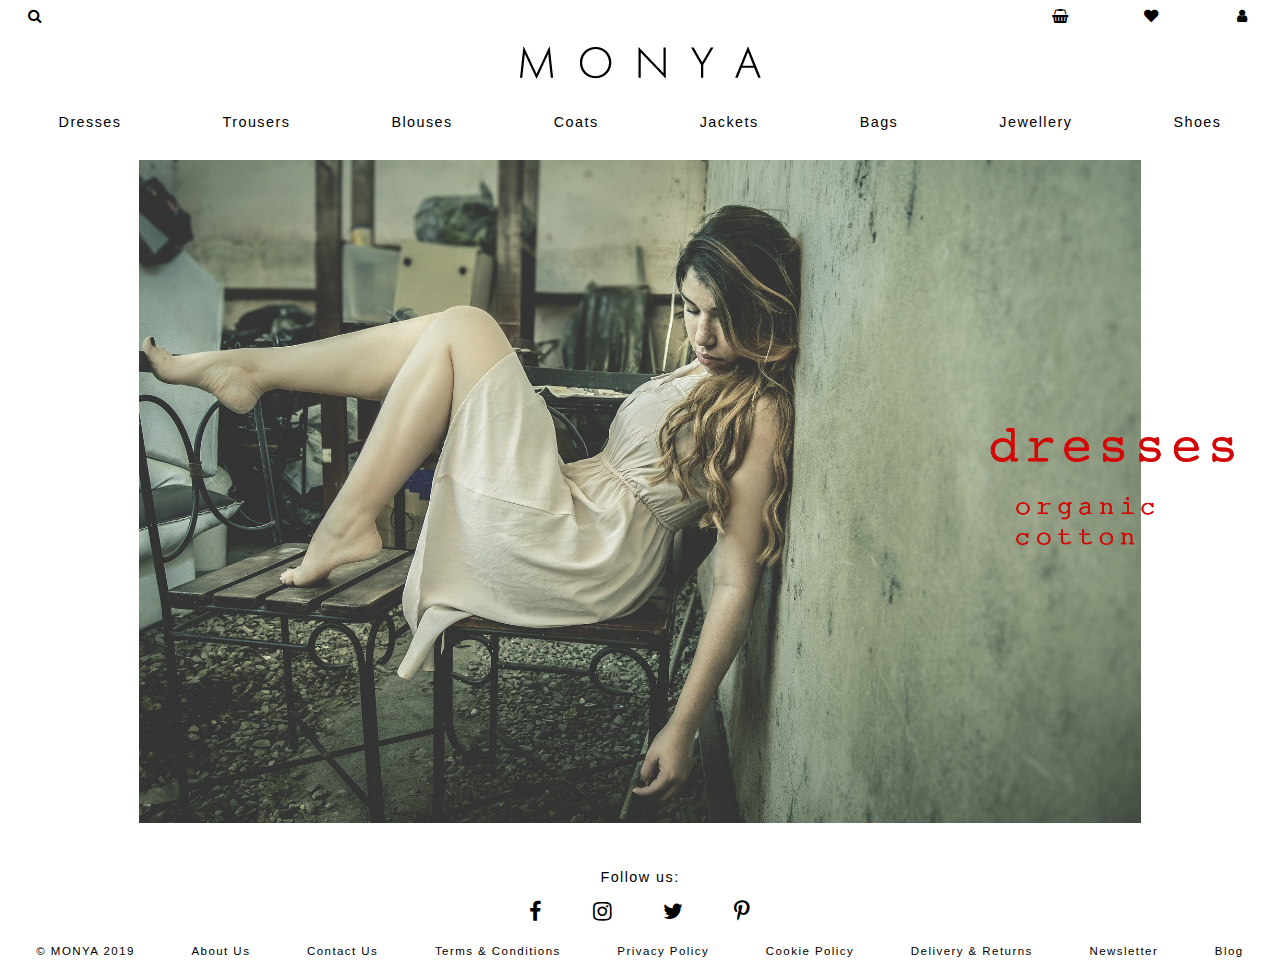
<file: index.html>
<!DOCTYPE html>
<html lang="en">
<head>
    <meta charset="UTF-8"/>
    <link rel="stylesheet" href="css/style.css"/>
    <link rel="stylesheet" href="https://cdnjs.cloudflare.com/ajax/libs/font-awesome/4.7.0/css/font-awesome.min.css"/>
    <script src="script/myScript.js"></script>
    <meta name="viewport" content="width=device-width, initial-scale=1.0"/>
    <title>M O N Y A avant-garde and stylish women's fashion</title>
    <meta name="description" content="Women's fashion in an original avant-garde style, designed by Monika Jaworska" />
    <meta name="keywords" content="monya, fashion, clothes, women's fashion, avant-garde, original, shop"/>
    <meta name="author" content="Ewelina Jaworska"/>
</head>

<body>

<header>

    <div id="top-nav">
        <div id="top-nav-left">
            <a class="tooltip" href="#"><i class="fa fa-fw fa-search"><span class="tooltiptext">Search</span></i></a>
        </div>
        <div id="top-nav-right">
            <a href="#"><i class="fa fa-shopping-basket"></i></a>
            <a href="#"><i class="fa fa-heart"></i></a>
            <a href="#"><i class="fa fa-fw fa-user"></i></a>
        </div>
    </div>

    <div id="logo"><a href="index.html"><img src="img/logo.png" alt="MONYA logo"></a></div>

    <div id="main-nav">
        <a href="dresses.html">Dresses</a>
        <a href="#">Trousers</a>
        <a href="#">Blouses</a>
        <a href="#">Coats</a>
        <a href="#">Jackets</a>
        <a href="#">Bags</a>
        <a href="#">Jewellery</a>
        <a href="#">Shoes</a>
    </div>

</header>

<div id="content">

    <div class="slider">
        <a href="#"><img class="mySlides" src="img/slider/blouses.jpg" alt="Girl with a brown blouse" onload="carousel()"></a>
        <a href="dresses.html" target="_blank"><img class="mySlides" src="img/slider/dresses.jpg"
                                                    alt="Girl with a white dress"></a>
        <a href="#"><img class="mySlides" src="img/slider/jewellery.jpg" alt="Girl with a ring"></a>
        <a href="#"><img class="mySlides" src="img/slider/trousers.jpg" alt="Girl with a jeans"></a>
        <a href="#"><img class="mySlides" src="img/slider/shoes.jpg" alt="Girl with a brown shoes"></a>
    </div>

</div>

<div id="social">
    <p>Follow us:</p>
    <div>
        <a href="#"><i class="fa fa-facebook-f"></i></a>
        <a href="#"><i class="fa fa-instagram"></i></a>
        <a href="#"><i class="fa fa-twitter"></i></a>
        <a href="#"><i class="fa fa-pinterest-p"></i></a>
    </div>
</div>

<footer>
    <span>© MONYA 2019</span>
    <a href="aboutUs.html">About Us</a>
    <a href="contactUs.html">Contact Us</a>
    <a href="#">Terms & Conditions</a>
    <a href="#">Privacy Policy</a>
    <a href="#">Cookie Policy</a>
    <a href="#">Delivery & Returns</a>
    <a href="#">Newsletter</a>
    <a href="#">Blog</a>
</footer>

</body>

</html>
</file>
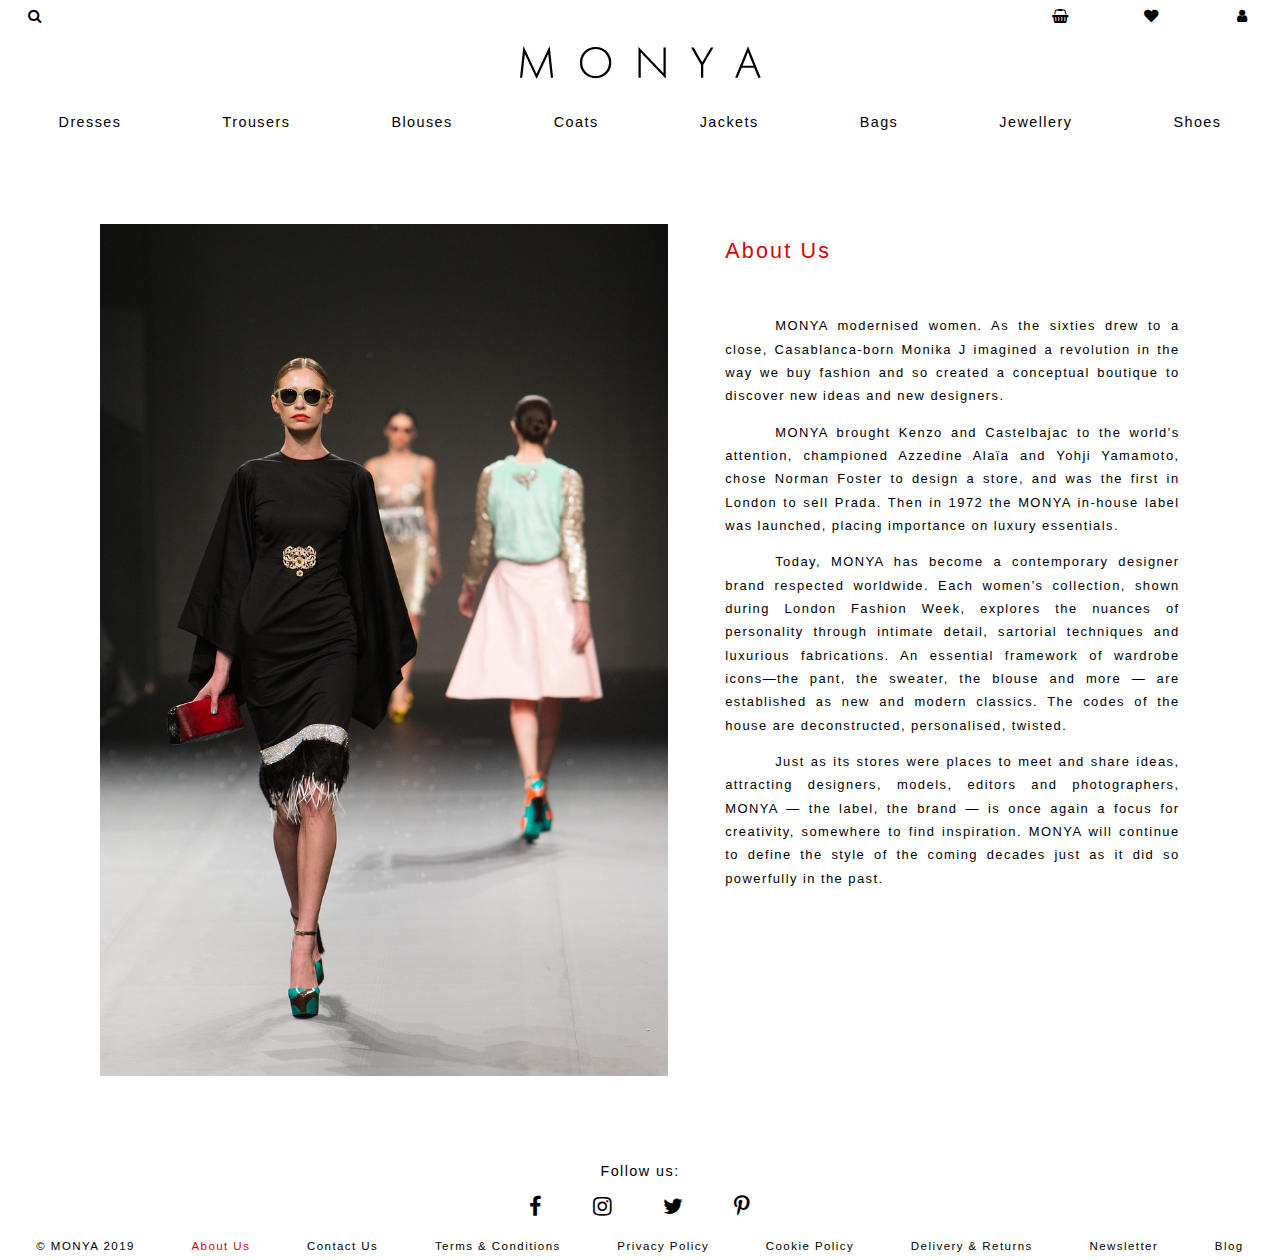
<file: aboutUs.html>
<!DOCTYPE html>
<html lang="en">
<head>
    <meta charset="UTF-8"/>
    <link rel="stylesheet" href="css/style.css"/>
    <link rel="stylesheet" href="https://cdnjs.cloudflare.com/ajax/libs/font-awesome/4.7.0/css/font-awesome.min.css"/>
    <script src="script/myScript.js"></script>
    <meta name="viewport" content="width=device-width, initial-scale=1.0"/>
    <title>M O N Y A avant-garde and stylish women's fashion</title>
    <meta name="description" content="Women's fashion in an original avant-garde style, designed by Monika Jaworska" />
    <meta name="keywords" content="monya, fashion, clothes, women's fashion, avant-garde, original, shop"/>
    <meta name="author" content="Ewelina Jaworska"/>
</head>

<body>

<header>

    <div id="top-nav">
        <div id="top-nav-left">
            <a class="tooltip" href="#"><i class="fa fa-fw fa-search"><span class="tooltiptext">Search</span></i></a>
        </div>
        <div id="top-nav-right">
            <a href="#"><i class="fa fa-shopping-basket"></i></a>
            <a href="#"><i class="fa fa-heart"></i></a>
            <a href="#"><i class="fa fa-fw fa-user"></i></a>
        </div>
    </div>

    <div id="logo"><a href="index.html"><img src="img/logo.png" alt="MONYA logo"></a></div>

    <div id="main-nav">
        <a href="dresses.html">Dresses</a>
        <a href="#">Trousers</a>
        <a href="#">Blouses</a>
        <a href="#">Coats</a>
        <a href="#">Jackets</a>
        <a href="#">Bags</a>
        <a href="#">Jewellery</a>
        <a href="#">Shoes</a>
    </div>

</header>

<div id="content">

    <div id="about-us-container">

        <div id="about-us-img">
            <img src="img/aboutUs.jpg" alt="Fashion show">
        </div>

        <div id="about-us-descr">
            <h1>About Us</h1>
            <p>
                MONYA modernised women. As the sixties drew to a close, Casablanca-born Monika J imagined a revolution
                in the way we buy fashion and so created a conceptual boutique to discover new ideas and new designers.
            </p>
            <p>
                MONYA brought Kenzo and Castelbajac to the world's attention, championed Azzedine Alaïa and Yohji Yamamoto,
                chose Norman Foster to design a store, and was the first in London to sell Prada.
                Then in 1972 the MONYA in-house label was launched, placing importance on luxury essentials.
            </p>
            <p>
                Today, MONYA
                has become a contemporary designer brand respected worldwide. Each women’s collection, shown during London
                Fashion Week, explores the nuances of personality through intimate detail, sartorial techniques and luxurious
                fabrications. An essential framework of wardrobe icons—the pant, the sweater, the blouse and more — are
                established as new and modern classics. The codes of the house are deconstructed, personalised, twisted.
            </p>
            <p>
                Just as its stores were places to meet and share ideas, attracting designers, models, editors and
                photographers, MONYA — the label, the brand — is once again a focus for creativity, somewhere to find
                inspiration. MONYA will continue to define the style of the coming decades just as it did so powerfully
                in the past.
            </p>
        </div>

    </div>

</div>

<div id="social">
    <p>Follow us:</p>
    <div>
        <a href="#"><i class="fa fa-facebook-f"></i></a>
        <a href="#"><i class="fa fa-instagram"></i></a>
        <a href="#"><i class="fa fa-twitter"></i></a>
        <a href="#"><i class="fa fa-pinterest-p"></i></a>
    </div>
</div>

<footer>
    <span>© MONYA 2019</span>
    <a class="active" href="aboutUs.html">About Us</a>
    <a href="contactUs.html">Contact Us</a>
    <a href="#">Terms & Conditions</a>
    <a href="#">Privacy Policy</a>
    <a href="#">Cookie Policy</a>
    <a href="#">Delivery & Returns</a>
    <a href="#">Newsletter</a>
    <a href="#">Blog</a>
</footer>

</body>

</html>
</file>
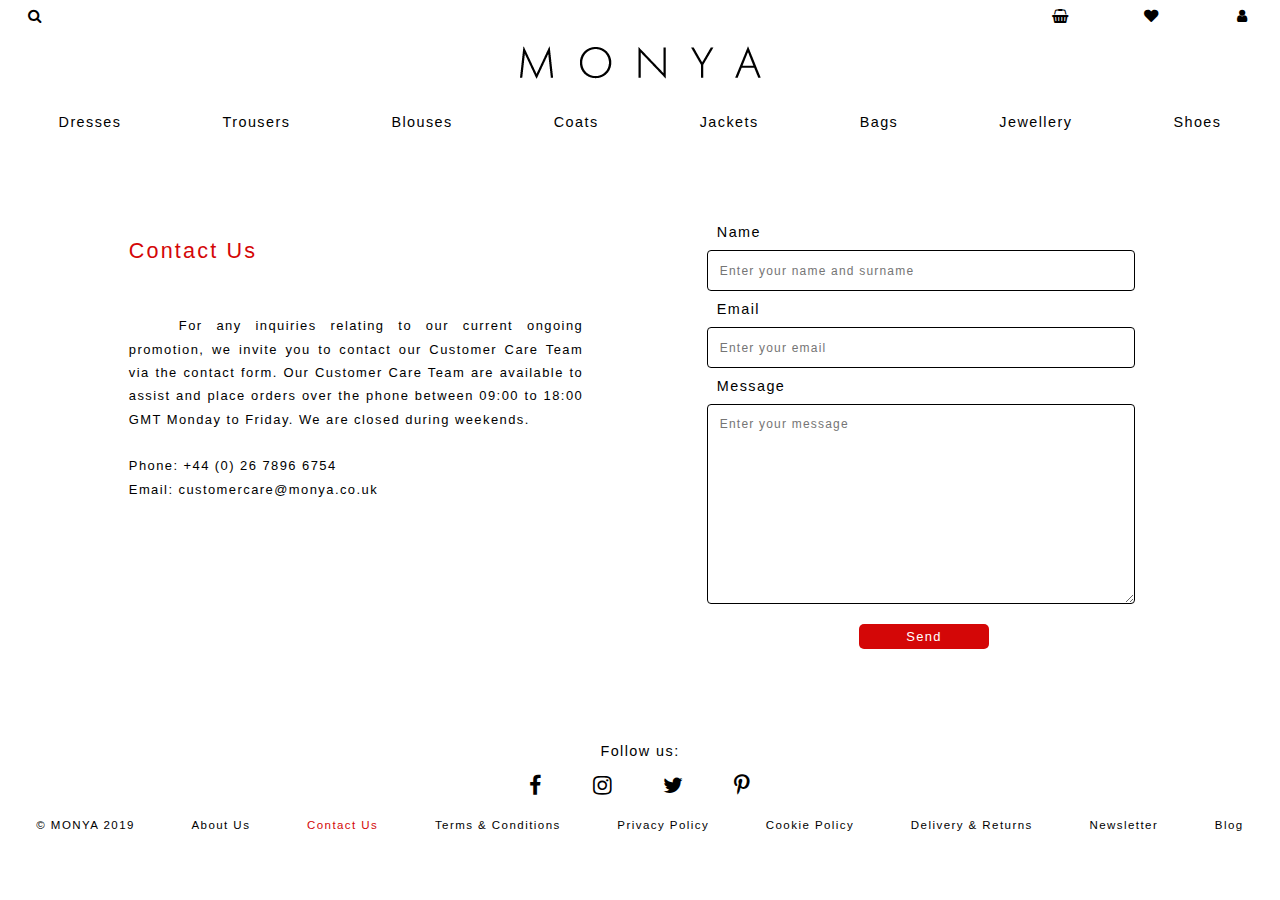
<file: contactUs.html>
<!DOCTYPE html>
<html lang="en">
<head>
    <meta charset="UTF-8"/>
    <link rel="stylesheet" href="css/style.css"/>
    <link rel="stylesheet" href="https://cdnjs.cloudflare.com/ajax/libs/font-awesome/4.7.0/css/font-awesome.min.css"/>
    <script src="script/myScript.js"></script>
    <meta name="viewport" content="width=device-width, initial-scale=1.0"/>
    <title>M O N Y A avant-garde and stylish women's fashion</title>
    <meta name="description" content="Women's fashion in an original avant-garde style, designed by Monika Jaworska" />
    <meta name="keywords" content="monya, fashion, clothes, women's fashion, avant-garde, original, shop"/>
    <meta name="author" content="Ewelina Jaworska"/>
</head>

<body>

<header>
    <div id="top-nav">
        <div id="top-nav-left">
            <a class="tooltip" href="#"><i class="fa fa-fw fa-search"><span class="tooltiptext">Search</span></i></a>
        </div>
        <div id="top-nav-right">
            <a href="#"><i class="fa fa-shopping-basket"></i></a>
            <a href="#"><i class="fa fa-heart"></i></a>
            <a href="#"><i class="fa fa-fw fa-user"></i></a>
        </div>
    </div>

    <div id="logo"><a href="index.html"><img src="img/logo.png" alt="MONYA logo"></a></div>

    <div id="main-nav">
        <a href="dresses.html">Dresses</a>
        <a href="#">Trousers</a>
        <a href="#">Blouses</a>
        <a href="#">Coats</a>
        <a href="#">Jackets</a>
        <a href="#">Bags</a>
        <a href="#">Jewellery</a>
        <a href="#">Shoes</a>
    </div>
</header>

<div id="content">
    <div id="contact-us-container">

        <div id="contact-descr">
            <h1>Contact Us</h1>
            <p>For any inquiries relating to our current ongoing promotion, we invite you to contact our Customer Care Team
                via the contact form. Our Customer Care Team are available to assist and place orders over the phone between 09:00 to 18:00 GMT Monday to Friday.
                We are closed during weekends.<br><br>Phone: +44 (0) 26 7896 6754<br>Email: customercare@monya.co.uk</p>
            <p id="confirmation">Thank you! Your message has been sent!<p>
        </div>

        <div id="contact-form">
            <form>
                <label>Name</label>
                <div class="input-group">
                    <input type="text" id="contact-name" placeholder="Enter your name and surname">
                    <span class="error" id="error-name">!</span>
                </div>

                <label>Email</label>
                <div class="input-group">
                    <input type="text" id="contact-email" placeholder="Enter your email">
                    <span class="error" id="error-email">!</span>
                </div>

                <label>Message</label>
                <div class="input-group">
                    <textarea id="contact-message" placeholder="Enter your message" style="height:200px"></textarea>
                    <span class="error" id="error-message">!</span>
                </div>

                <div id="submit-button" onclick="return validateForm()">
                    <input type="submit" value="Send">
                </div>
            </form>
        </div>

    </div>
</div>

<div id="social">
    <p>Follow us:</p>
    <div>
        <a href="#"><i class="fa fa-facebook-f"></i></a>
        <a href="#"><i class="fa fa-instagram"></i></a>
        <a href="#"><i class="fa fa-twitter"></i></a>
        <a href="#"><i class="fa fa-pinterest-p"></i></a>
    </div>
</div>

<footer>
    <span>© MONYA 2019</span>
    <a href="aboutUs.html">About Us</a>
    <a class="active" href="contactUs.html">Contact Us</a>
    <a href="#">Terms & Conditions</a>
    <a href="#">Privacy Policy</a>
    <a href="#">Cookie Policy</a>
    <a href="#">Delivery & Returns</a>
    <a href="#">Newsletter</a>
    <a href="#">Blog</a>
</footer>

</body>

</html>
</file>
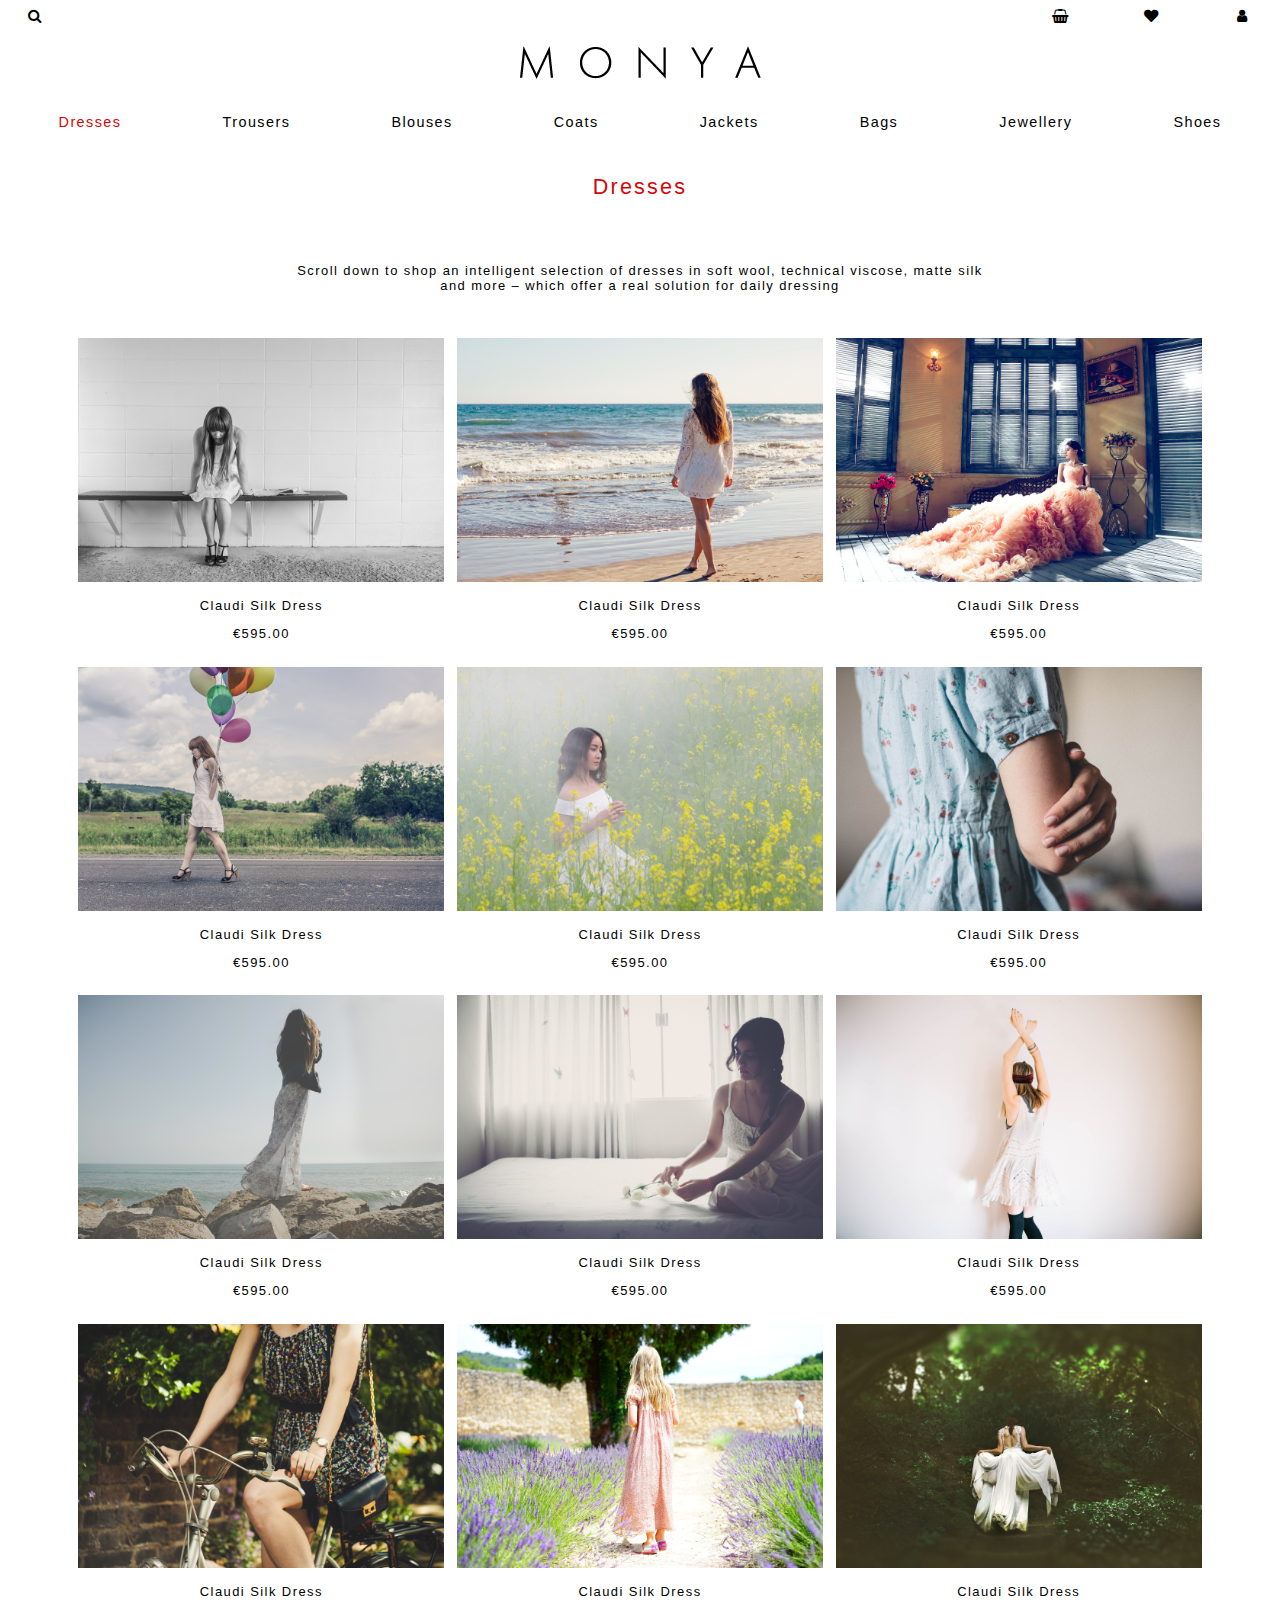
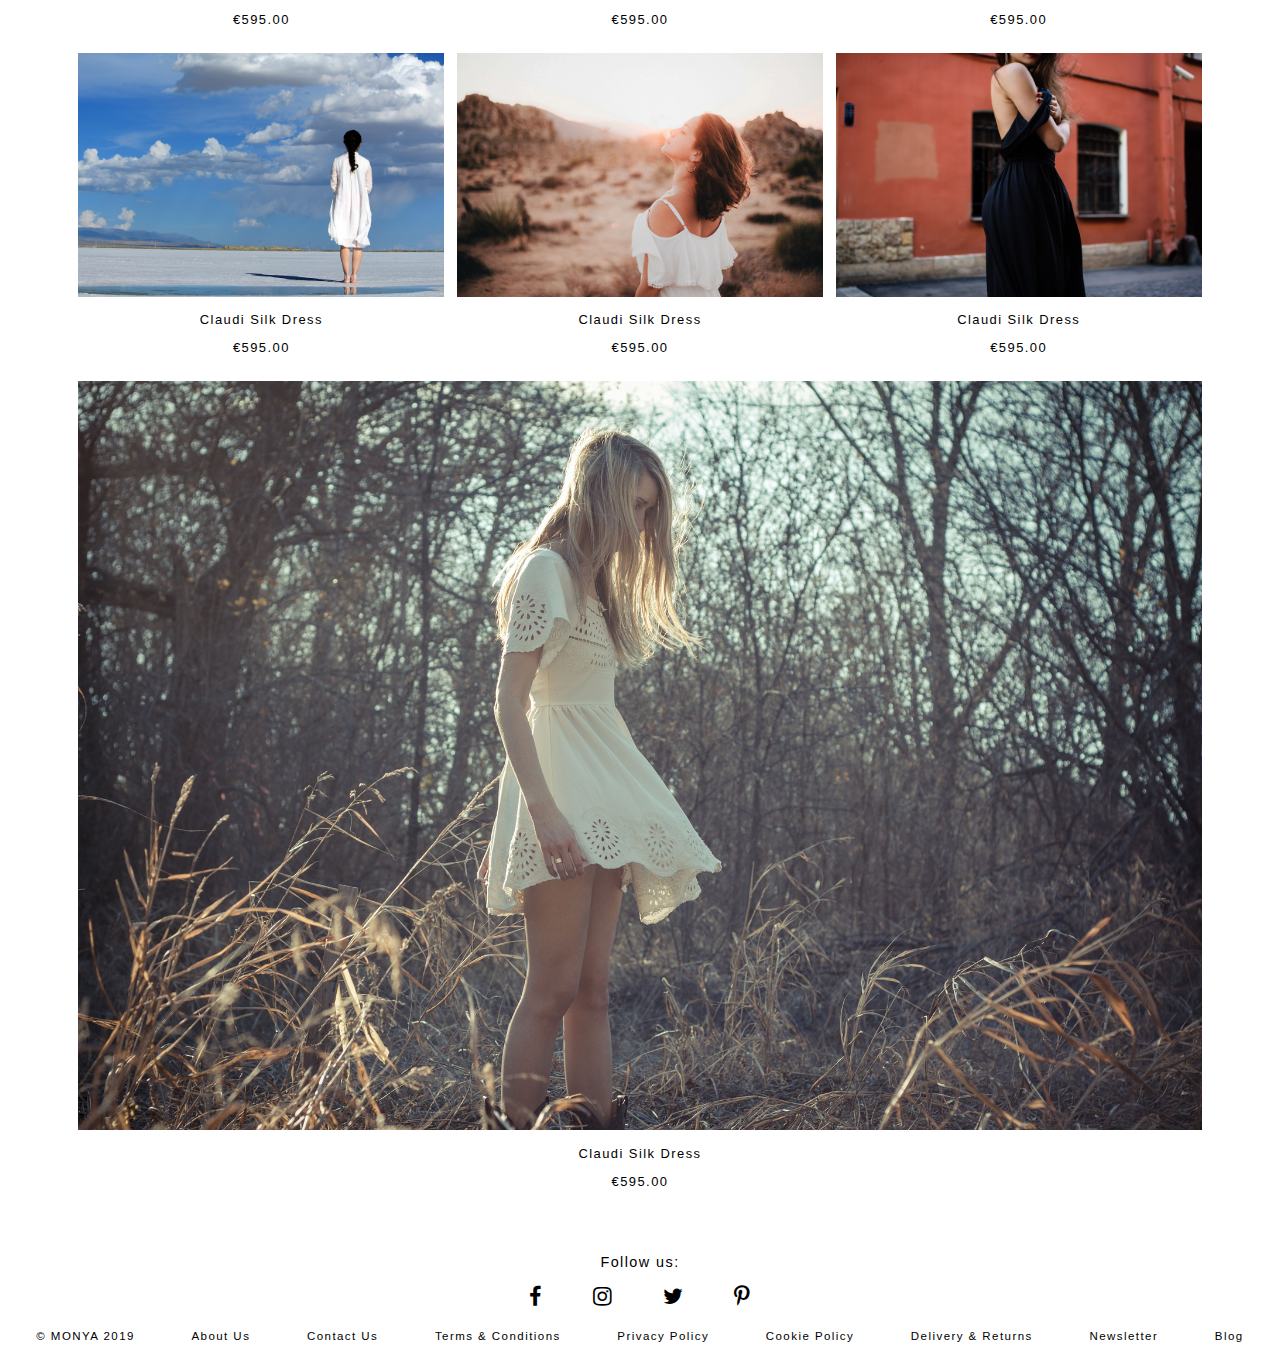
<file: dresses.html>
<!DOCTYPE html>
<html lang="en">
<head>
    <meta charset="UTF-8"/>
    <link rel="stylesheet" href="css/style.css"/>
    <link rel="stylesheet" href="https://cdnjs.cloudflare.com/ajax/libs/font-awesome/4.7.0/css/font-awesome.min.css"/>
    <script src="script/myScript.js"></script>
    <meta name="viewport" content="width=device-width, initial-scale=1.0"/>
    <title>M O N Y A avant-garde and stylish women's fashion</title>
    <meta name="description" content="Women's fashion in an original avant-garde style, designed by Monika Jaworska" />
    <meta name="keywords" content="monya, fashion, clothes, women's fashion, avant-garde, original, shop"/>
    <meta name="author" content="Ewelina Jaworska"/>
</head>

<body>

<header>

    <div id="top-nav">
        <div id="top-nav-left">
            <a class="tooltip" href="#"><i class="fa fa-fw fa-search"><span class="tooltiptext">Search</span></i></a>
        </div>
        <div id="top-nav-right">
            <a href=""><i class="fa fa-shopping-basket"></i></a>
            <a href=""><i class="fa fa-heart"></i></a>
            <a href="#"><i class="fa fa-fw fa-user"></i></a>
        </div>
    </div>

    <div id="logo"><a href="index.html"><img src="img/logo.png" alt="MONYA logo"></a></div>

    <div id="main-nav">
        <a class="active" href="dresses.html">Dresses</a>
        <a href="#">Trousers</a>
        <a href="#">Blouses</a>
        <a href="#">Coats</a>
        <a href="#">Jackets</a>
        <a href="#">Bags</a>
        <a href="#">Jewellery</a>
        <a href="#">Shoes</a>
    </div>

</header>

<div id="content">
    <h1>Dresses</h1>

    <div class="descr"><p>Scroll down to shop an intelligent selection of dresses
        in soft wool, technical viscose, matte silk and more
        – which offer a real solution for daily dressing</p></div>

    <div class="gallery">
        <a href="#"><img src="img/dresses/1.jpg" alt="Girl with dress"><p>Claudi Silk Dress</p><p class="price">€595.00</p></a>
        <a href="#"><img src="img/dresses/2.jpg" alt="Girl with dress"><p>Claudi Silk Dress</p><p class="price">€595.00</p></a>
        <a href="#"><img src="img/dresses/3.jpg" alt="Girl with dress"><p>Claudi Silk Dress</p><p class="price">€595.00</p></a>
        <a href="#"><img src="img/dresses/4.jpg" alt="Girl with dress"><p>Claudi Silk Dress</p><p class="price">€595.00</p></a>
        <a href="#"><img src="img/dresses/5.jpg" alt="Girl with dress"><p>Claudi Silk Dress</p><p class="price">€595.00</p></a>
        <a href="#"><img src="img/dresses/6.jpg" alt="Girl with dress"><p>Claudi Silk Dress</p><p class="price">€595.00</p></a>
        <a href="#"><img src="img/dresses/7.jpg" alt="Girl with dress"><p>Claudi Silk Dress</p><p class="price">€595.00</p></a>
        <a href="#"><img src="img/dresses/8.jpg" alt="Girl with dress"><p>Claudi Silk Dress</p><p class="price">€595.00</p></a>
        <a href="#"><img src="img/dresses/9.jpg" alt="Girl with dress"><p>Claudi Silk Dress</p><p class="price">€595.00</p></a>
        <a href="#"><img src="img/dresses/10.jpg" alt="Girl with dress"><p>Claudi Silk Dress</p><p class="price">€595.00</p></a>
        <a href="#"><img src="img/dresses/11.jpg" alt="Girl with dress"><p>Claudi Silk Dress</p><p class="price">€595.00</p></a>
        <a href="#"><img src="img/dresses/12.jpg" alt="Girl with dress"><p>Claudi Silk Dress</p><p class="price">€595.00</p></a>
        <a href="#"><img src="img/dresses/13.jpg" alt="Girl with dress"><p>Claudi Silk Dress</p><p class="price">€595.00</p></a>
        <a href="#"><img src="img/dresses/14.jpg" alt="Girl with dress"><p>Claudi Silk Dress</p><p class="price">€595.00</p></a>
        <a href="#"><img src="img/dresses/15.jpg" alt="Girl with dress"><p>Claudi Silk Dress</p><p class="price">€595.00</p></a>
        <a href="#"><img src="img/dresses/16.jpg" alt="Girl with dress"><p>Claudi Silk Dress</p><p class="price">€595.00</p></a>
    </div>

</div>

<div id="social">
    <p>Follow us:</p>
    <div>
        <a href="#"><i class="fa fa-facebook-f"></i></a>
        <a href="#"><i class="fa fa-instagram"></i></a>
        <a href="#"><i class="fa fa-twitter"></i></a>
        <a href="#"><i class="fa fa-pinterest-p"></i></a>
    </div>
</div>

<footer>
    <span>© MONYA 2019</span>
    <a href="aboutUs.html">About Us</a>
    <a href="contactUs.html">Contact Us</a>
    <a href="#">Terms & Conditions</a>
    <a href="#">Privacy Policy</a>
    <a href="#">Cookie Policy</a>
    <a href="#">Delivery & Returns</a>
    <a href="#">Newsletter</a>
    <a href="#">Blog</a>
</footer>

</body>

</html>
</file>
<file: css/style.css>
* {
    text-decoration: none;
    box-sizing: border-box;
}
body {
	font-family: 'Source Sans Pro', sans-serif;
	font-weight: 100;
    font-size: 0.9em;
    letter-spacing: 0.1em;
}
body, header, #social, #content, #logo, #contact-form form {
    display: flex;
    flex-direction: column;
}
h1 {
    font-size: 1.5em;
    color: rgb(212,7,7);
    letter-spacing: 0.1em;
    font-weight: 200;
    margin-bottom: 50px;
}
a, #logo a:hover {
    color:black;
}
a:hover {
	color: grey;
}
.active {
	color: rgb(212,7,7);
}

/*top-nav*/
#top-nav {
    margin: 0 20px;
}
#top-nav, #top-nav-right {
    display: flex;
    justify-content: space-between;
}
#top-nav-right, #top-nav-left {
    width: 200px;
}
.tooltip .tooltiptext {
  visibility: hidden;
  position: ;
  z-index: 1;
}
.tooltip:hover .tooltiptext {
  visibility: visible;
}

/*logo*/
#logo{
    max-width: 246px;
    margin: 20px auto;
}
#logo img {
    width: 100%;
    height: auto;
}

/*main-nav*/
#main-nav {
    display: flex;
    justify-content: space-around;
    margin: 10px 0px;
}

/*content*/
#content, #logo {
    align-items: center;
}
#content p {
    font-size: 0.9em;
}
#content {
    margin: 20px 0px;
}

/*slider*/
.slider {
    max-width: 1200px;
    margin-bottom: 2vw;
}
.slider a img {
    width: 100%;
    height: auto;
}

/*social*/
#social {
    align-items: center;
}
#social div {
    display: flex;
    justify-content: center;
}
#social a {
    font-size: 1.5em;
    margin: 0 25px;
}
#social p {
    margin-top: 0;
}

/*footer*/
footer {
    display: flex;
    justify-content: space-around;
    font-size: 0.8em;
    margin-top: 20px;
}

/*gallery*/
.descr p{
    max-width: 700px;
    text-align: center;
}
.gallery {
    margin: 2vw 5vw;
    display: flex;
    justify-content: center;
    flex-wrap: wrap;
}
.gallery a {
    flex: auto;
    width:300px;
    margin: 0.5vw;
}
.gallery a img {
    width: 100%;
    height: auto;
}
.gallery a:hover {
    opacity: 0.5;
}
.gallery a p {
    text-align: center;
}

/*about-us & contact-us*/
#about-us-container, #contact-us-container {
    display: flex;
    justify-content: space-around;
    margin: 5vw;
}
#about-us-descr, #contact-descr, #contact-form {
    width: 40%;
}
#about-us-img {
    width: 50%;
}
#about-us-img img {
    max-width:100%;
    height: auto;
}
#about-us-descr p, #contact-descr p {
    text-align: justify;
    text-indent: 50px;
    line-height: 180%;
}

/*contact-us*/
#confirmation {
    visibility: hidden;
    color: rgb(212,7,7);
    margin-top: 50px;
}
#contact-form form label {
    margin-left: 20px;
}
#contact-form form input, #contact-form form textarea {
    margin: 10px;
}
input::-moz-placeholder, textarea::-moz-placeholder, input[type=submit] {
    font-family: 'Source Sans Pro', sans-serif;
    font-weight: 100;
    font-size: 0.9em;
    letter-spacing: 0.1em;
}
input::-webkit-input-placeholder, textarea::-webkit-input-placeholder, input[type=submit] {
    font-family: 'Source Sans Pro', sans-serif;
    font-weight: 100;
    font-size: 0.9em;
    letter-spacing: 0.1em
}
#submit-button {
    text-align: center;
}
input[type=submit] {
    width: 130px;
    background-color: rgb(212,7,7);
    color: white;
    border: none;
    border-radius: 5px;
    padding: 5px;
}
input[type=submit]:hover {
  opacity: 0.5;
}
input[type=text], textarea {
    padding: 12px;
    border: 1px solid black;
    border-radius: 4px;
    box-sizing: border-box;
}
.error {
    visibility: hidden;
    color: rgb(212,7,7);
    font-weight: 600;
    text-align: center;
}
.input-group {
    display: flex;
    justify-content: space-between;
    align-items: baseline;

}
.input-group input, .input-group textarea {
    flex-basis: 100%;
}

/*MEDIA*/
@media screen and (max-width: 700px) {
    #about-us-container, #main-nav {
        flex-direction: column;
        align-items: center;
        margin: 1vw;
    }
     #contact-us-container {
        margin-bottom: 0;
    }
    #main-nav a {
        margin: 3px;
    }
    #about-us-descr p {
        margin-top: 20px;
    }
    #about-us-img, #about-us-descr {
        width: 90%;
    }
    footer {
        flex-direction: column;
        align-items: center;
    }
    footer span {
        order: 9;
        margin-top: 10px;
    }
    footer a {
        margin-bottom: 5px;
    }
}
@media screen and (max-width: 600px) {
    #contact-us-container {
        flex-direction: column;
        margin: 2vw;
    }
    #contact-descr, #contact-form {
        width: 100%
    }
    #contact-descr p {
        margin-top: 10px;
        margin-bottom: 20px;
    }

}
@media screen and (max-width: 350px) {
    #social div {
        flex-direction: column;
        align-items: center;
    }
    #top-nav {
        margin: 0;
    }
}
</file>
